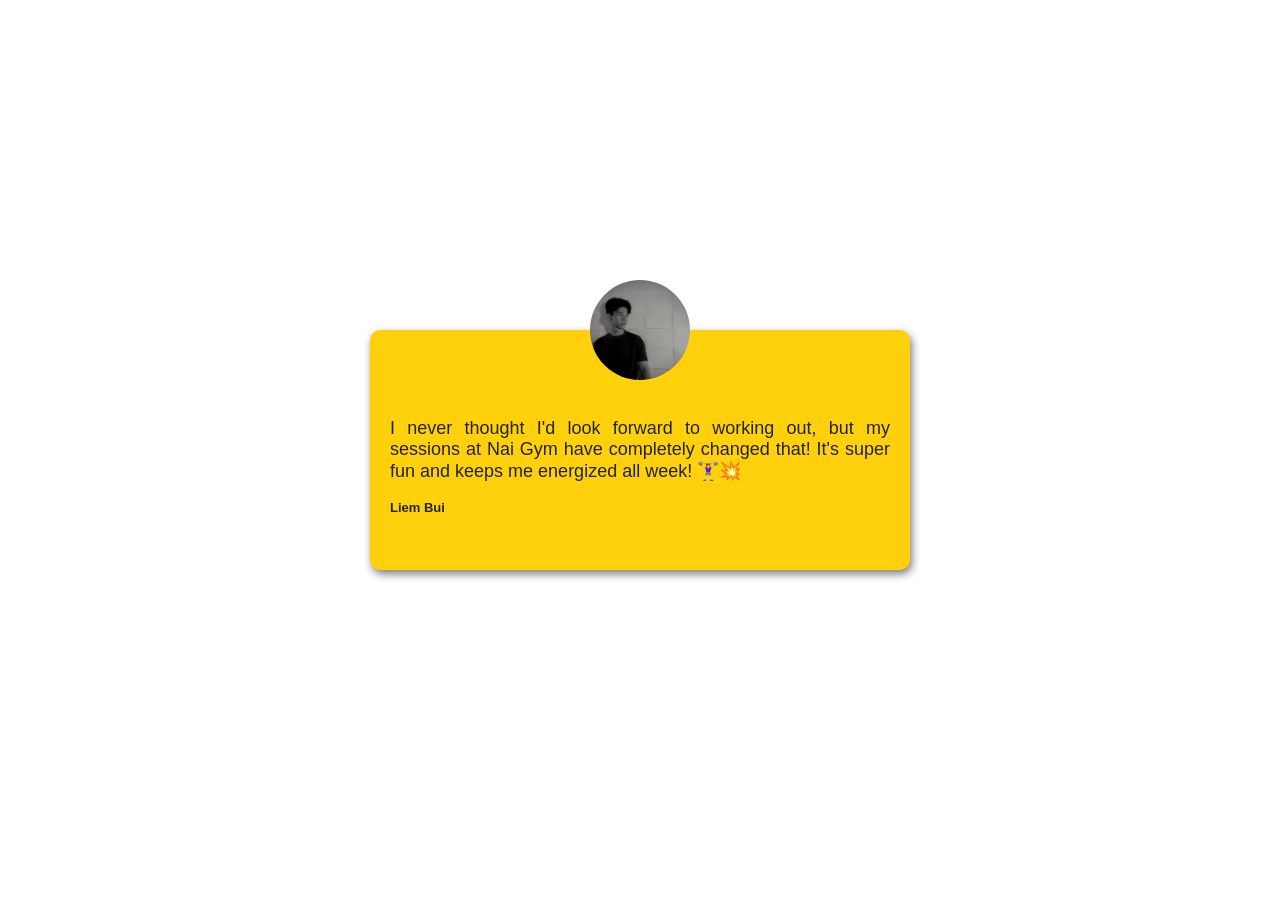
<file: 2026.08.18 - 20_Project_HTMLCSSJS/Project_10_Stunning_Testimonial_Slider/index.html>
<!DOCTYPE html>
<html lang="en">
<head>
    <meta charset="UTF-8">
    <meta http-equiv="X-UA-Compatible" content="IE-edge">
    <meta name="viewport" content="width=device-width, initial-scale=1.0">
    <title>Testimonial Slider</title>
    <link rel="stylesheet" href="style.css">
</head>
<body>
    <div class="testimonial-container">
        <img src="_BTL9578.jpg" alt="user-image" id="user-image">
        <p class="text">I never thought I'd look forward to working out, but my sessions at Nai Gym have completely changed that! It's super fun and keeps me energized all week! 🏋️‍♀️💥</p>
        <h4 class="username">Liem Bui</h4>
    </div>
    <script src="index.js"></script>
</body>
</html>
</file>
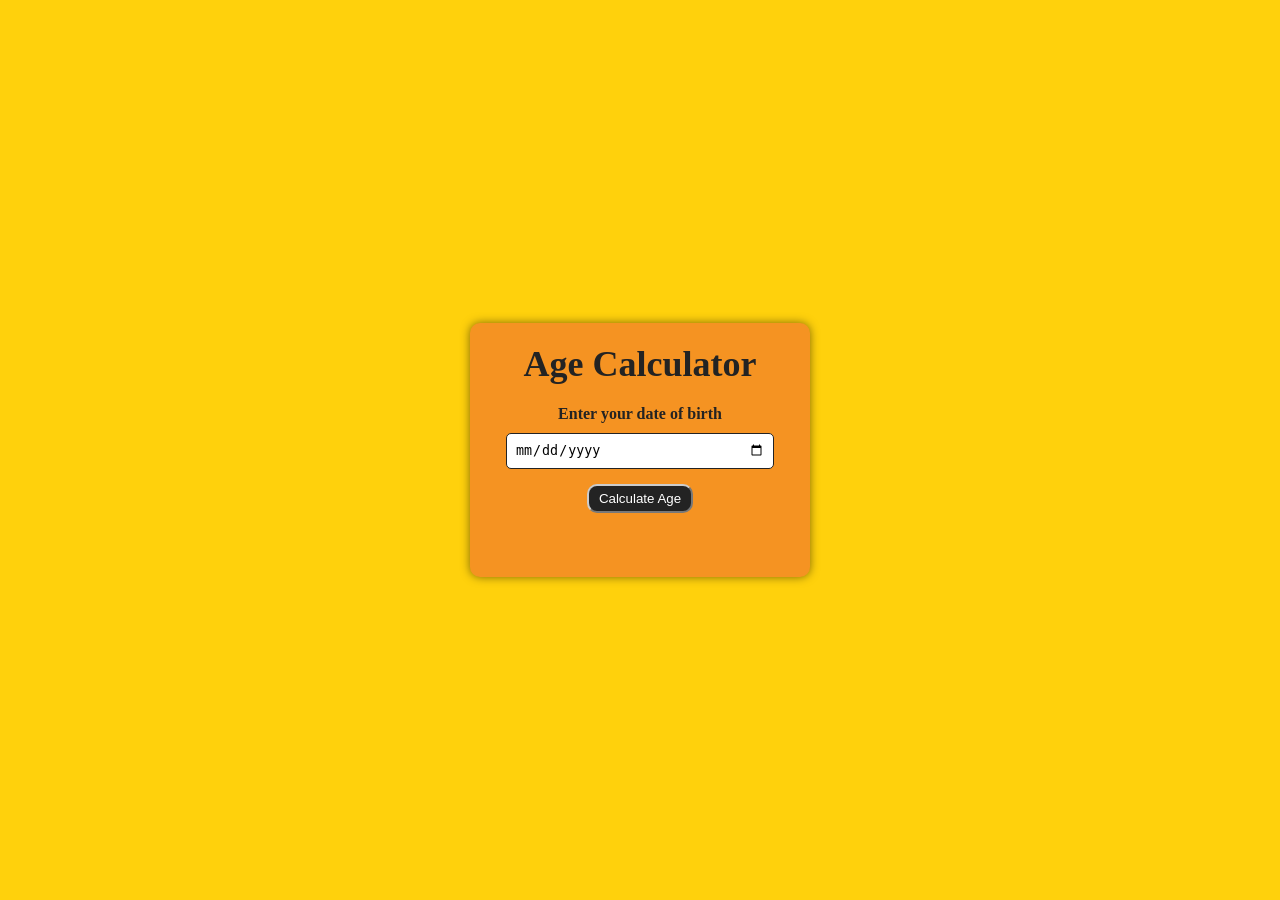
<file: 2026.08.18 - 20_Project_HTMLCSSJS/Project_12_Age_calculator/index.html>
<!DOCTYPE html>
<html lang="en">
<head>
    <meta charset="UTF-8">
    <meta http-equiv="X-UA-Compatible" content="IE-edge">
    <meta name="viewport" content="width=device-width, initial-scale=1.0">
    <title>Age Calculator</title>
    <link rel="stylesheet" href="style.css">
</head>
<body>
    <div class="container">
        <h1 class="Age-Calculator">Age Calculator</h1>
        <div class="form">
            <label for="birthday">Enter your date of birth</label>
            <input type="date" id="birthday" name="birthday">
            <button id="btn"> Calculate Age</button>
            <p id="result"></p>
        </div>
        
        
    </div>
    

    <script src="index.js"></script>
</body>
</html>
</file>
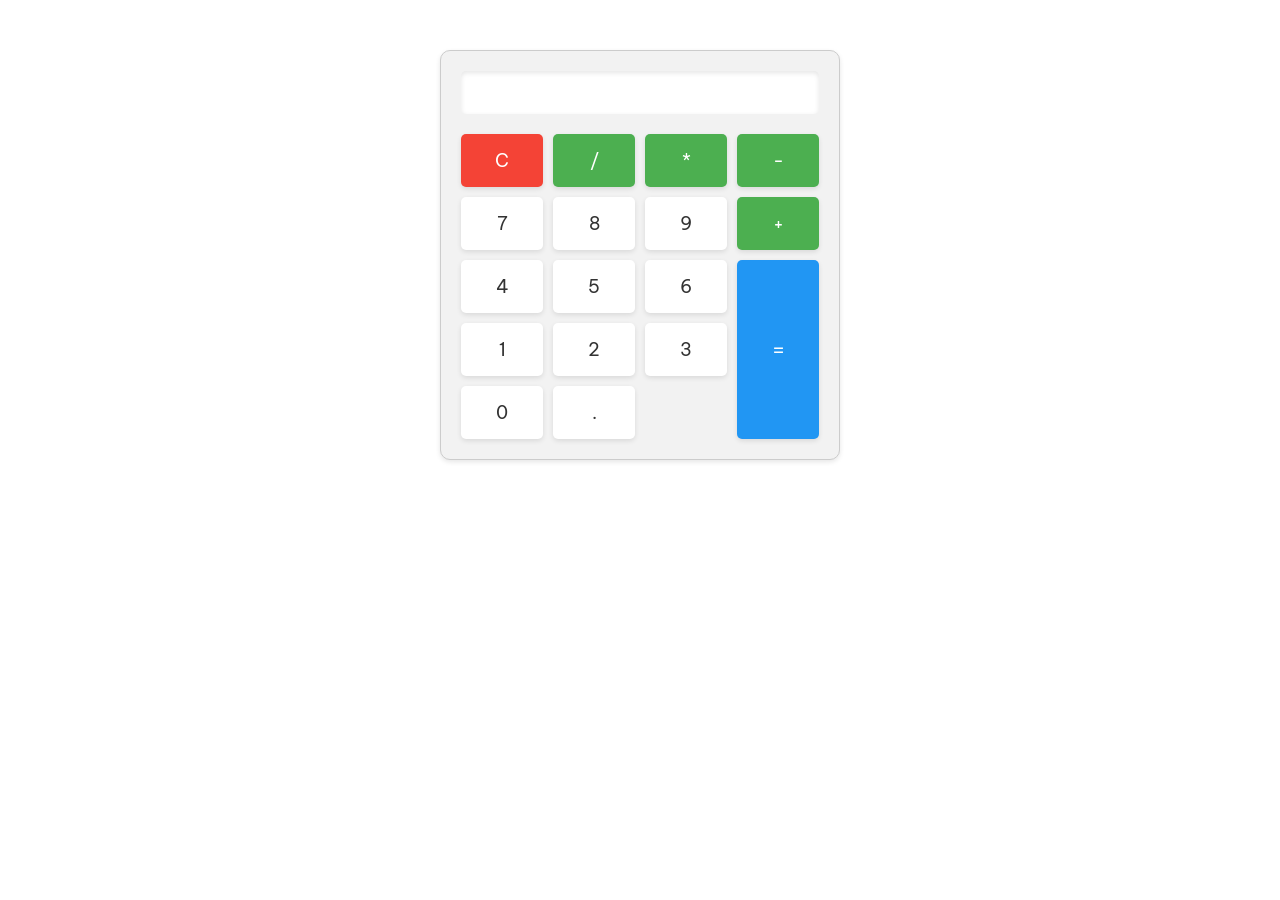
<file: 2026.08.18 - 20_Project_HTMLCSSJS/Project_2_simple_calculator/index.html>
<!DOCTYPE html>
<html lang="en">

<head>
    <meta charset="UTF-8">
    <meta http-equiv="X-UA-Compatible" content="IE=edge">
    <meta name="viewport" content="width=device-width, initial-scale=1.0">
    <title>Simple Calculator</title>
    <link rel="stylesheet" href="style.css">
</head>

<body>

    <div class="calculator">
        <input type="text" id="result" readonly>
        <div class="buttons">
            <button class="clear">C</button>
            <button class="operator">/</button>
            <button class="operator">*</button>
            <button class="operator">-</button>
            <button class="number">7</button>
            <button class="number">8</button>
            <button class="number">9</button>
            <button class="operator">+</button>
            <button class="number">4</button>   
            <button class="number">5</button>
            <button class="number">6</button>
            <button class="equals">=</button>
            <button class="number">1</button>
            <button class="number">2</button>
            <button class="number">3</button>
            <button class="number">0</button>
            <button class="decimal">.</button>
        </div>
    </div>

    <script src="index.js"></script>

</body>
</html>
</file>
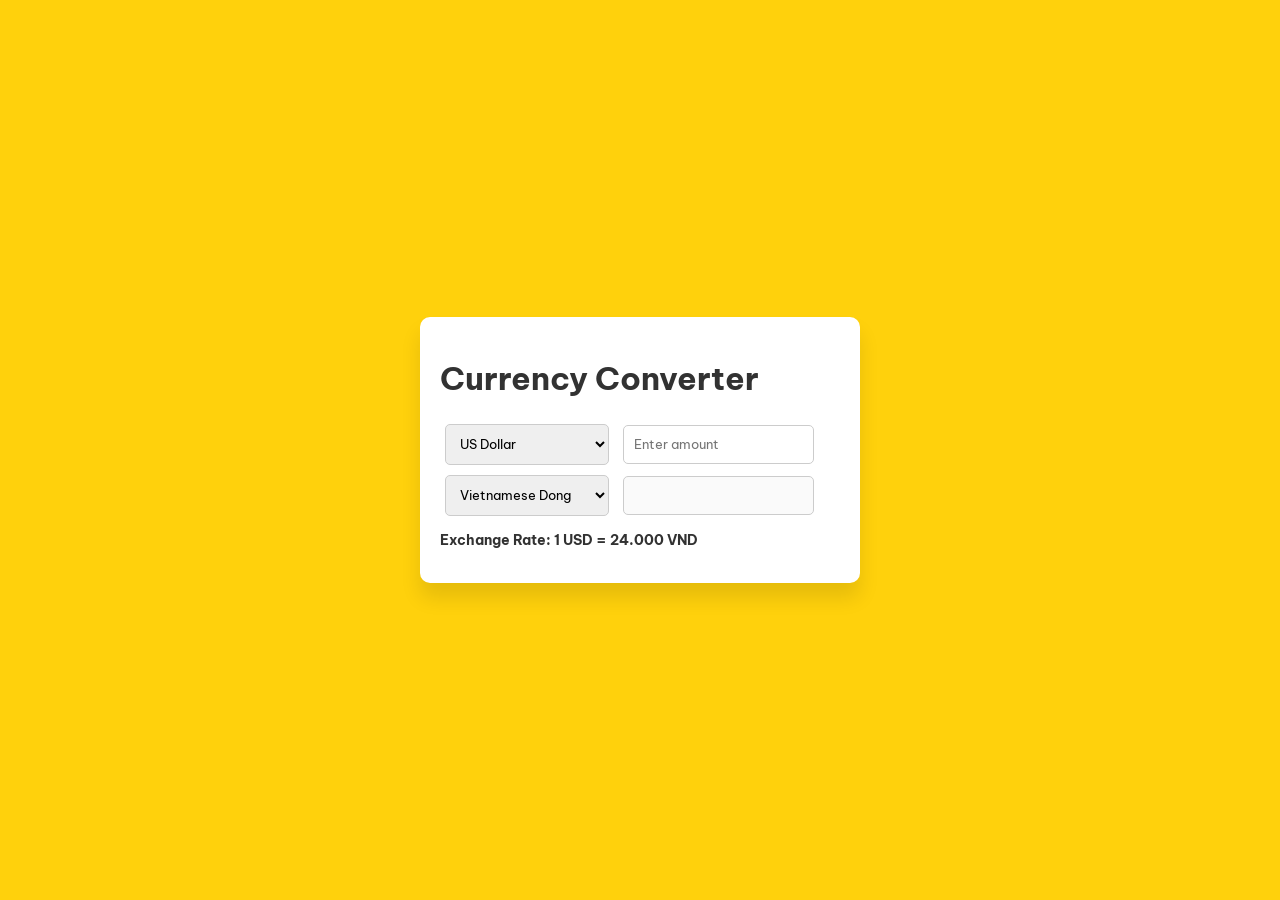
<file: 2026.08.18 - 20_Project_HTMLCSSJS/Project_3_Curency_Converter/index.html>
<!DOCTYPE html>
<html lang="en">
<head>

    <meta charset="UTF-8">
    <meta http-equiv="X-UA-Compatible" content="IE=edge">
    <meta name="viewport" content="width=device-width, initial-scale=1.0">
    <title>Currency Converter</title>
    <link rel="stylesheet" href="style.css">

</head>
<body>

    <div class="container">

        <h1>Currency Converter</h1>

        <div class="currency-container">

            <select id="currency-first">
                <option value="USD">US Dollar</option>
                <option value="EUR">Euro</option>
                <option value="GBP">British Pound</option>
                <option value="VND">Vietnamese Dong</option>
                <option value="JPY">Japanese Yen</option>
                <option value="CNY">Chinese Yuan</option>
                <option value="AUD">Australian Dollar</option>
                <option value="CAD">Canadian Dollar</option>
                <option value="CHF">Swiss Franc</option>
                <option value="NZD">New Zealand Dollar</option>
            </select>

            <input type="number" id="worth-first" value="" min="0" placeholder="Enter amount">
        </div>

        <div class="currency-container">

            <select id="currency-second">
                <option value="VND">Vietnamese Dong</option>
                <option value="USD">US Dollar</option>
                <option value="EUR">Euro</option>
                <option value="GBP">British Pound</option>
                <option value="JPY">Japanese Yen</option>
                <option value="CNY">Chinese Yuan</option>
                <option value="AUD">Australian Dollar</option>
                <option value="CAD">Canadian Dollar</option>
                <option value="CHF">Swiss Franc</option>
                <option value="NZD">New Zealand Dollar</option>
            </select>

            <input type="number" id="worth-second" value="" min="0" disabled>
        </div>
        
        <p class="exchange-rate" id="exchange-rate">Exchange Rate: 1 USD = 24.000 VND</p>

    </div>

    <script src="index.js"></script>

</body>
</html>
</file>
<file: 2026.08.18 - 20_Project_HTMLCSSJS/Project_10_Stunning_Testimonial_Slider/style.css>
body{
    margin: 0px;
    display:flex;
    justify-content: center;
    align-items: center;
    height: 100vh;
    padding:0;
    font-family: Arial, Helvetica, sans-serif;
}

.testimonial-container{
    width:500px;
    height:100px;
    background-color: #ffd10c;
    border-radius: 10px;
    box-shadow: 2px 4px 8px rgba(35,35,35,0.6);
    min-width: 400px;
    padding: 70px 20px;
    margin:5px;
    color: #232323;
    position: relative;
    transition:cubic-bezier(0.785, 0.135, 0.15, 0.86);
}

.text{
    font-size: 18px;
    text-align: justify;
}

img{
    width: 100px;
    height: 100px;
    position: absolute;
    border-radius: 50%;
    left: 50%;
    transform: translateX(-50%);
    top: -50px;
    object-fit: cover;
    object-position: top;
}

.username{
    font-size: 13px;
    font-weight: bold;
    
}
</file>
<file: 2026.08.18 - 20_Project_HTMLCSSJS/Project_12_Age_calculator/style.css>
body{
    margin:0;
    /* Let's ask Cladue that code line */
    padding:20;
    display:flex;
    justify-content: center;
    align-items: center;
    background-color: #ffd10c;
    font-family: 'Times New Roman', Times, serif;
    height: 100vh;

}

.container{
    background-color: #f59322;
    box-shadow: 0 0 10px rgba(0,0,0,.5);
    border-radius: 10px;
    padding: 20px;
    max-width: 600px;
    margin: 0 auto;
    color: #232323;
    width: 300px;
}

h1{
    font-size: 36px;
    text-align: center;
    margin-top: 0;
    margin-bottom: 20px;
}

.form{
    display: flex;
    flex-direction: column;
    align-items: center;
}

label{
    font-weight: bold;
    margin-bottom: 10px;
}

input{
    padding: 8px;
    border: 1px solid #232323;
    border-radius: 5px;
    width: 100%;
    max-width: 250px;

}

button{
    background-color: #232323;
    color:#fff;
    border-radius: 10px;
    margin-top:15px;
    padding: 5px 10px;
    cursor:pointer;
    border-color: #ccc;
}

button:hover{
    background:#fff;
    color:#232323;
}

#result{
    margin-top: 20px;
    font-size: 24px;
    font-weight: bold;
}
</file>
<file: 2026.08.18 - 20_Project_HTMLCSSJS/Project_2_simple_calculator/style.css>
@import url('https://fonts.googleapis.com/css2?family=Be+Vietnam+Pro:wght@400;500;600;700&display=swap');

*{
    box-sizing: border-box;
    margin: 0;
}

body,
button,
input {
    font-family: "Be Vietnam Pro", sans-serif;
}

.calculator{
    background-color: #f2f2f2;
    padding: 20px;
    max-width: 400px;
    margin: 0 auto;
    border: 1px solid #ccc;
    border-radius: 10px;
    box-shadow: 0 2px 5px rgba(0, 0, 0, 0.1);
    margin-top: 50px;
}

#result{
    width: 100%;
    padding: 10px;
    font-size: 24px;
    margin-bottom: 10px;
    font-size: 18px;
    box-shadow: 0 2px 5px rgba(0, 0, 0, 0.1) inset;
    border: none;
    border-radius: 5px;
}

.buttons{
    display: grid;
    grid-template-columns: repeat(4, 1fr);
    grid-gap: 10px;
    margin-top: 10px;
}

button{
    padding: 15px;
    font-size: 18px;
    border: none;
    border-radius: 5px;
    box-shadow: 0 2px 5px rgba(0, 0, 0, 0.1);
    cursor: pointer;
    transition: background-color 0.3s ease;
}

button:hover{
    background-color: #ddd;
}

.clear{
    background-color: #f44336;
    color: white;
}

.number , .decimal{
    background-color: #fff;
    color: #333;
}

.operator{
    background-color: #4CAF50;
    color: white;
}

.equals{
    background-color: #2196F3;
    color: white;
    grid-row: span 3;
}
</file>
<file: 2026.08.18 - 20_Project_HTMLCSSJS/Project_3_Curency_Converter/style.css>
@import url('https://fonts.googleapis.com/css2?family=Be+Vietnam+Pro:wght@400;500;600;700&display=swap');

body{
    background-color: #ffd10c;
    display: flex;
    height: 100vh;
    justify-content: center;
    align-items: center;
    font-family: "Be Vietnam Pro", sans-serif;
    margin: 0;
    padding: 0;
}

input,
select {
    font-family: inherit;
}

.container{
    background-color: #ffffff;
    padding: 20px;
    border-radius: 10px;
    box-shadow: 0 15px 20px rgba(0, 0, 0, 0.1);
    max-width: 400px;
    width: 100%;
}

h1{
    color: #323232;
}

.curency-converter{
    padding: 20px;
    display: flex;
    justify-content: space-between;
    flex-direction: column;
    gap: 10px;
    margin-top: 20px;
}

.currency-container select{
    padding:10px;
    border-radius: 5px;
    border: 1px solid #ccc;
    margin: 5px;
}

.currency-container input{
    border:#323232;
    padding: 10px;
    border-radius: 5px;
    border: 1px solid #ccc;
    margin: 5px;
}

.exchange-rate{
    font-size: 14px;
    font-weight: bold;
    margin-top: 10px;
    font-size: 14px;
    color: #323232;
}

select:focus, input:focus{
    outline: none;
    fill-rule: #4CAF50;
    border-color: #4CAF50;
    box-shadow: 0 0 5px rgba(76, 175, 80, 0.5);
}
</file>
